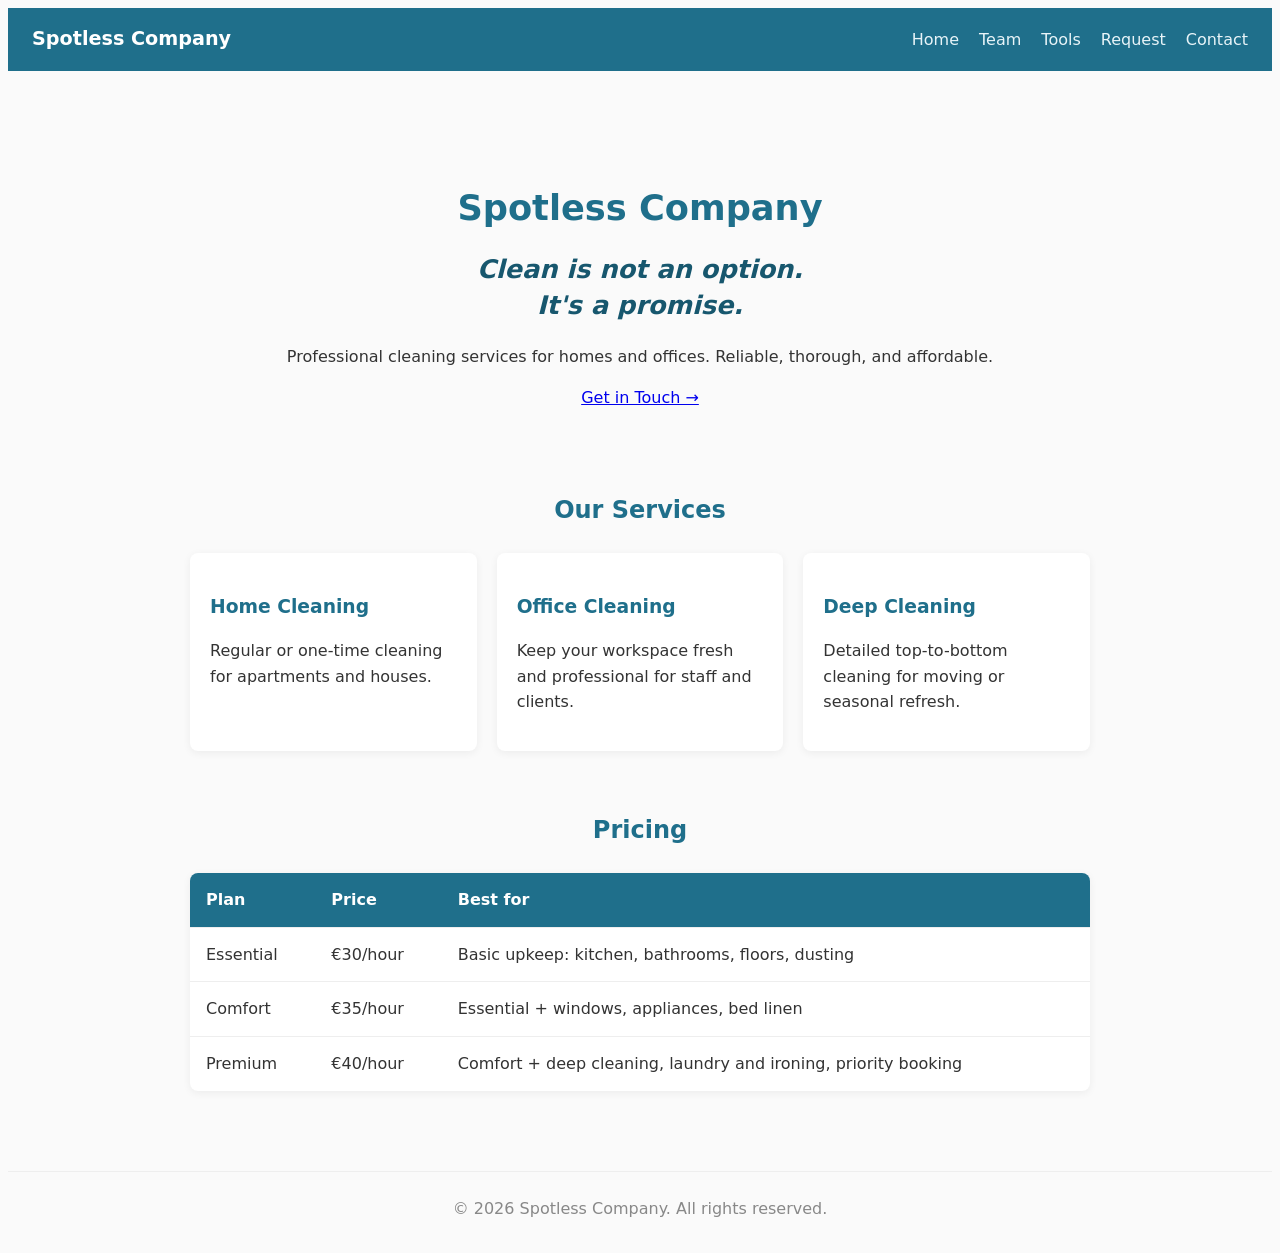
<file: index.html>
<!DOCTYPE html>
<html lang="en">
<head>
  <meta charset="UTF-8">
  <meta name="viewport" content="width=device-width, initial-scale=1.0">
  <title>Spotless Company - Home</title>
  <link rel="stylesheet" href="style.css">
</head>
<body>
  <nav>
    <a class="brand" href="index.html">Spotless Company</a>
    <div class="links">
      <a href="index.html">Home</a>
      <a href="team.html">Team</a>
      <a href="tools.html">Tools</a>
      <a href="request.html">Request</a>
      <a href="contact.html">Contact</a>
    </div>
  </nav>

  <main>
    <section class="hero">
      <h1>Spotless Company</h1>
      <p class="slogan">Clean is not an option.<br>It's a promise.</p>
      <p>Professional cleaning services for homes and offices. Reliable, thorough, and affordable.</p>
      <a href="contact.html" class="btn">Get in Touch →</a>
    </section>

    <section class="services">
      <h2>Our Services</h2>
      <div class="cards">
        <div class="card">
          <h3>Home Cleaning</h3>
          <p>Regular or one-time cleaning for apartments and houses.</p>
        </div>
        <div class="card">
          <h3>Office Cleaning</h3>
          <p>Keep your workspace fresh and professional for staff and clients.</p>
        </div>
        <div class="card">
          <h3>Deep Cleaning</h3>
          <p>Detailed top-to-bottom cleaning for moving or seasonal refresh.</p>
        </div>
      </div>
    </section>

    <section class="pricing">
      <h2>Pricing</h2>
      <div class="table-wrap">
        <table class="price-table">
          <thead>
            <tr>
              <th>Plan</th>
              <th>Price</th>
              <th>Best for</th>
            </tr>
          </thead>
          <tbody>
            <tr>
              <td class="plan-name">Essential</td>
              <td class="price">€30/hour</td>
              <td>Basic upkeep: kitchen, bathrooms, floors, dusting</td>
            </tr>
            <tr>
              <td class="plan-name">Comfort</td>
              <td class="price">€35/hour</td>
              <td>Essential + windows, appliances, bed linen</td>
            </tr>
            <tr>
              <td class="plan-name">Premium</td>
              <td class="price">€40/hour</td>
              <td>Comfort + deep cleaning, laundry and ironing, priority booking</td>
            </tr>
          </tbody>
        </table>
      </div>
    </section>
  </main>

  <footer>© 2026 Spotless Company. All rights reserved.</footer>
</body>
</html>
</file>
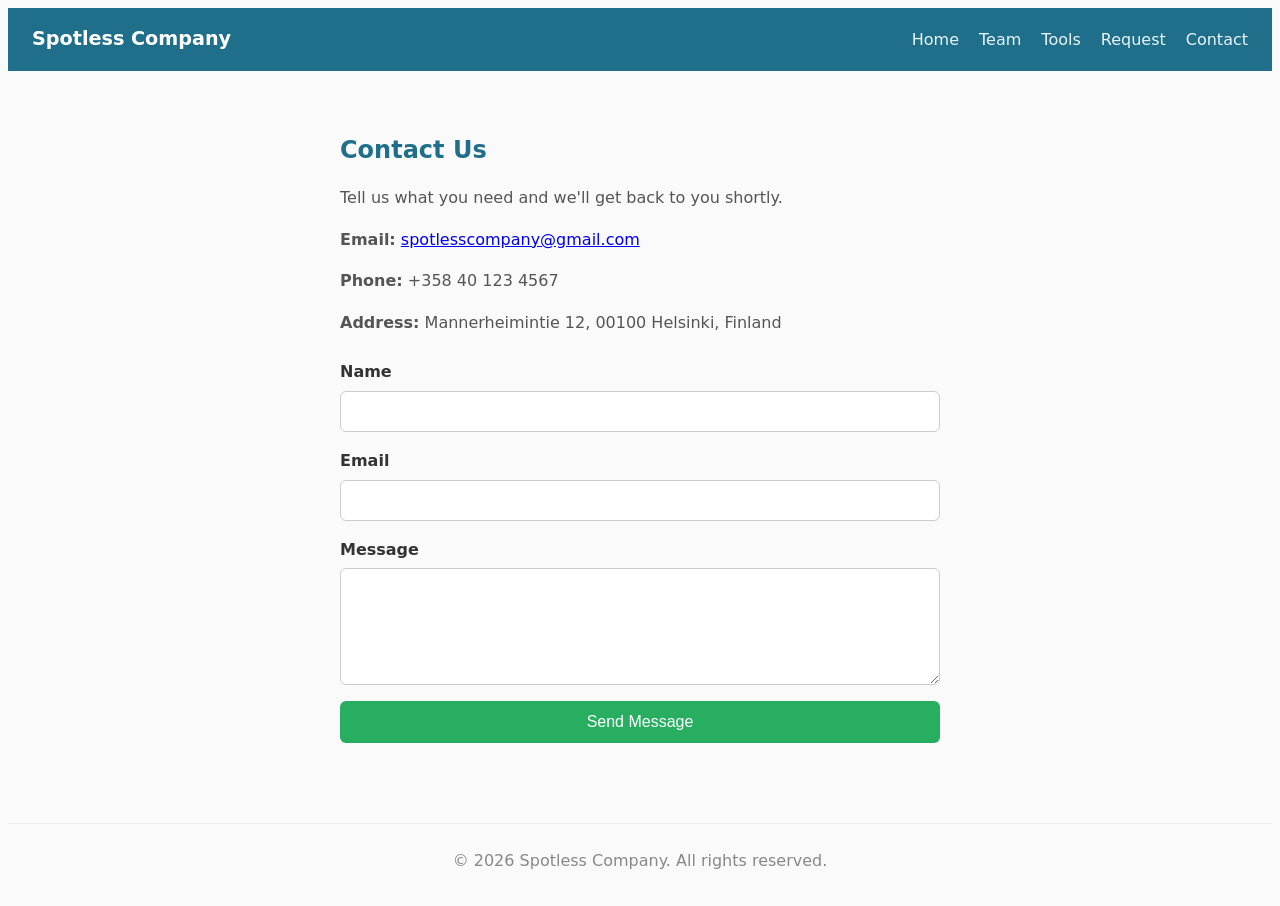
<file: contact.html>
<!DOCTYPE html>
<html lang="en">
<head>
  <meta charset="UTF-8">
  <meta name="viewport" content="width=device-width, initial-scale=1.0">
  <title>Spotless Company - Contact</title>
  <link rel="stylesheet" href="style.css">
</head>
<body>
  <nav>
    <a class="brand" href="index.html">Spotless Company</a>
    <div class="links">
      <a href="index.html">Home</a>
      <a href="team.html">Team</a>
      <a href="tools.html">Tools</a>
      <a href="request.html">Request</a>
      <a href="contact.html">Contact</a>
    </div>
  </nav>

  <main>
    <section class="contact">
      <h1>Contact Us</h1>
      <p>Tell us what you need and we'll get back to you shortly.</p>

      <div class="contact-info">
        <p><strong>Email:</strong> <a href="mailto:spotlesscompany@gmail.com">spotlesscompany@gmail.com</a></p>
        <p><strong>Phone:</strong> +358 40 123 4567</p>
        <p><strong>Address:</strong> Mannerheimintie 12, 00100 Helsinki, Finland</p>
      </div>

      <form action="https://formspree.io/f/你的ID" method="POST">
        <label>Name
          <input type="text" name="name" required>
        </label>
        <label>Email
          <input type="email" name="email" required>
        </label>
        <label>Message
          <textarea name="message" rows="5" required></textarea>
        </label>
        <button type="submit">Send Message</button>
      </form>
    </section>
  </main>

  <footer>© 2026 Spotless Company. All rights reserved.</footer>
</body>
</html>
</file>
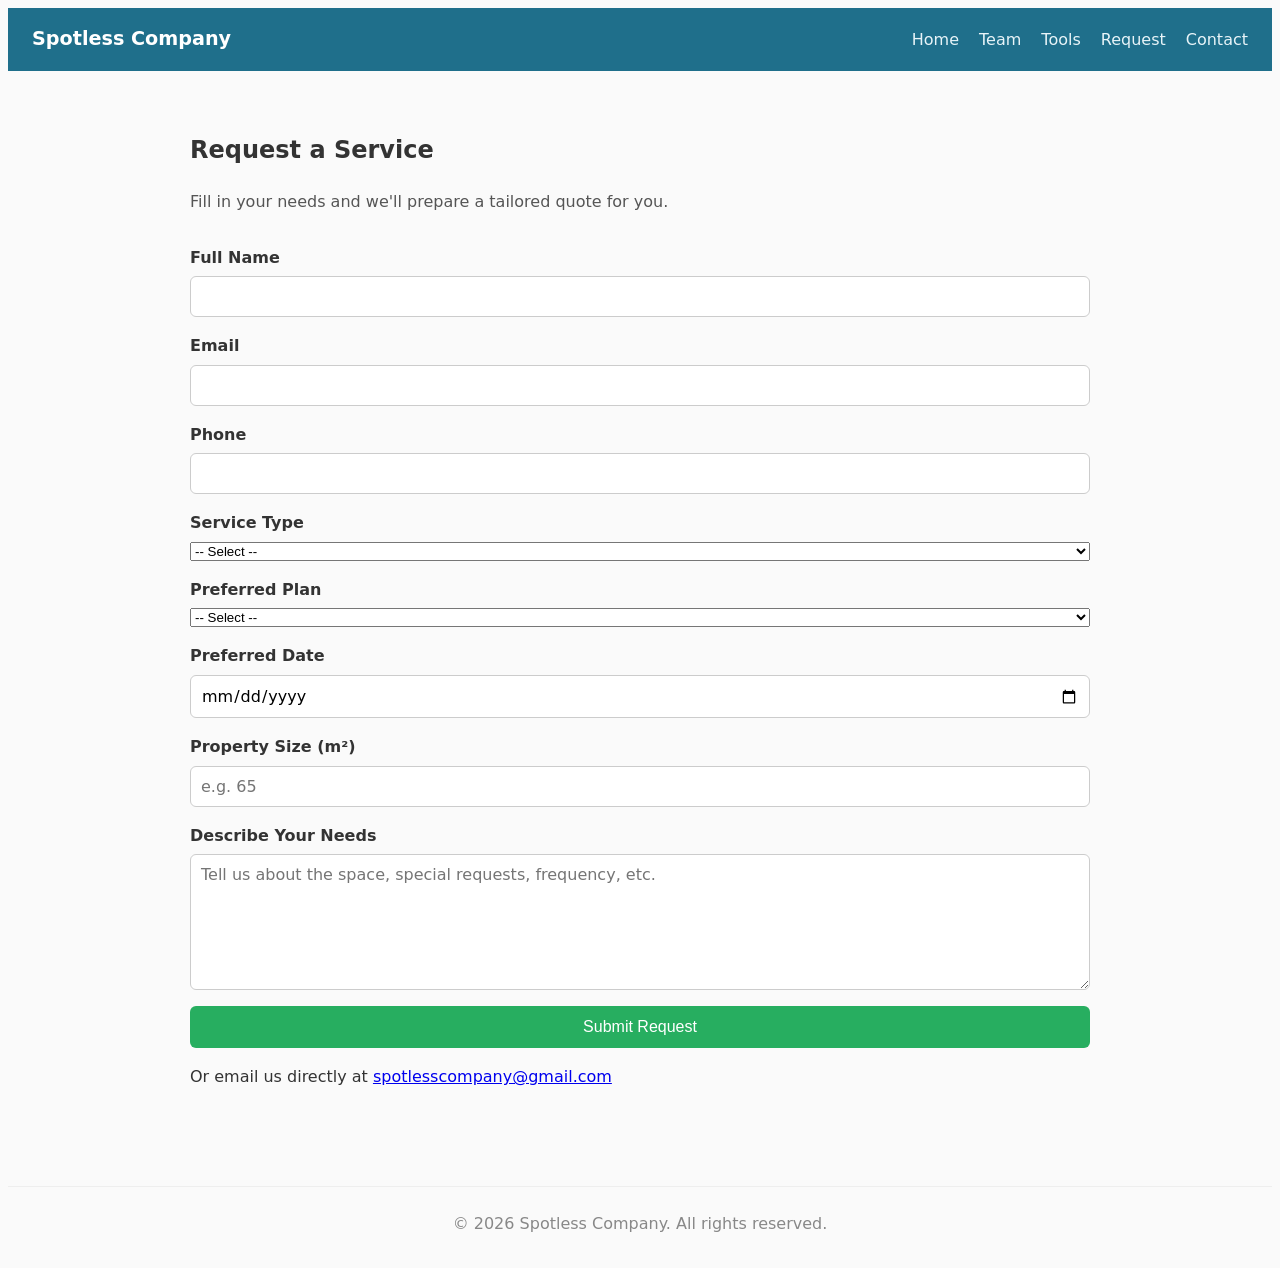
<file: request.html>
<!DOCTYPE html>
<html lang="en">
<head>
  <meta charset="UTF-8">
  <meta name="viewport" content="width=device-width, initial-scale=1.0">
  <title>Spotless Company - Request a Service</title>
  <link rel="stylesheet" href="style.css">
</head>
<body>
  <nav>
    <a class="brand" href="index.html">Spotless Company</a>
    <div class="links">
      <a href="index.html">Home</a>
      <a href="team.html">Team</a>
      <a href="tools.html">Tools</a>
      <a href="request.html">Request</a>
      <a href="contact.html">Contact</a>
    </div>
  </nav>

  <main>
    <section class="request">
      <h1>Request a Service</h1>
      <p class="intro">Fill in your needs and we'll prepare a tailored quote for you.</p>

      <form action="mailto:spotlesscompany@gmail.com" method="POST" enctype="text/plain" class="request-form">
        <label>Full Name
          <input type="text" name="name" required>
        </label>

        <label>Email
          <input type="email" name="email" required>
        </label>

        <label>Phone
          <input type="tel" name="phone">
        </label>

        <label>Service Type
          <select name="service" required>
            <option value="">-- Select --</option>
            <option>Home Cleaning</option>
            <option>Office Cleaning</option>
            <option>Deep Cleaning</option>
            <option>Window Cleaning</option>
            <option>Other</option>
          </select>
        </label>

        <label>Preferred Plan
          <select name="plan">
            <option value="">-- Select --</option>
            <option>Essential (€30/hour)</option>
            <option>Comfort (€35/hour)</option>
            <option>Premium (€40/hour)</option>
          </select>
        </label>

        <label>Preferred Date
          <input type="date" name="date">
        </label>

        <label>Property Size (m²)
          <input type="number" name="size" min="1" placeholder="e.g. 65">
        </label>

        <label>Describe Your Needs
          <textarea name="needs" rows="6" placeholder="Tell us about the space, special requests, frequency, etc." required></textarea>
        </label>

        <button type="submit">Submit Request</button>
      </form>

      <p class="note">Or email us directly at <a href="mailto:spotlesscompany@gmail.com">spotlesscompany@gmail.com</a></p>
    </section>
  </main>

  <footer>© 2026 Spotless Company. All rights reserved.</footer>
</body>
</html>
</file>
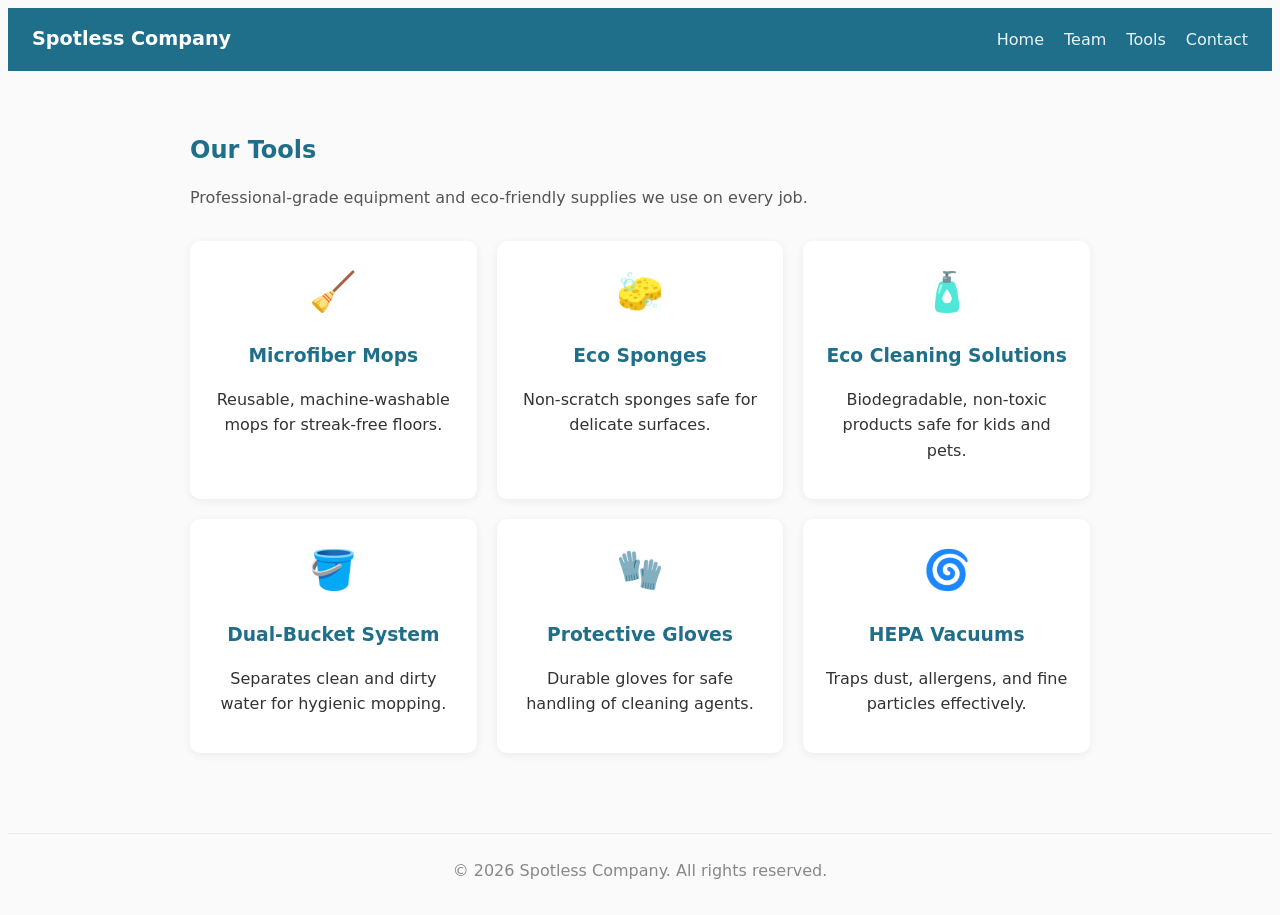
<file: tools.html>
<!DOCTYPE html>
<html lang="en">
<head>
  <meta charset="UTF-8">
  <meta name="viewport" content="width=device-width, initial-scale=1.0">
  <title>Spotless Company - Tools</title>
  <link rel="stylesheet" href="style.css">
</head>
<body>
  <nav>
    <a class="brand" href="index.html">Spotless Company</a>
    <div class="links">
      <a href="index.html">Home</a>
      <a href="team.html">Team</a>
      <a href="tools.html">Tools</a>
      <a href="contact.html">Contact</a>
    </div>
  </nav>

  <main>
    <section class="tools">
      <h1>Our Tools</h1>
      <p class="intro">Professional-grade equipment and eco-friendly supplies we use on every job.</p>

      <div class="tools-grid">
        <div class="tool-card">
          <div class="tool-icon">🧹</div>
          <h3>Microfiber Mops</h3>
          <p>Reusable, machine-washable mops for streak-free floors.</p>
        </div>
        <div class="tool-card">
          <div class="tool-icon">🧽</div>
          <h3>Eco Sponges</h3>
          <p>Non-scratch sponges safe for delicate surfaces.</p>
        </div>
        <div class="tool-card">
          <div class="tool-icon">🧴</div>
          <h3>Eco Cleaning Solutions</h3>
          <p>Biodegradable, non-toxic products safe for kids and pets.</p>
        </div>
        <div class="tool-card">
          <div class="tool-icon">🪣</div>
          <h3>Dual-Bucket System</h3>
          <p>Separates clean and dirty water for hygienic mopping.</p>
        </div>
        <div class="tool-card">
          <div class="tool-icon">🧤</div>
          <h3>Protective Gloves</h3>
          <p>Durable gloves for safe handling of cleaning agents.</p>
        </div>
        <div class="tool-card">
          <div class="tool-icon">🌀</div>
          <h3>HEPA Vacuums</h3>
          <p>Traps dust, allergens, and fine particles effectively.</p>
        </div>
      </div>
    </section>
  </main>

  <footer>© 2026 Spotless Company. All rights reserved.</footer>
</body>
</html>
</file>
<file: style.css>
””* { box-sizing: border-box; margin: 0; padding: 0; }
body { font-family: system-ui, sans-serif; line-height: 1.6; color: #333; background: #fafafa; }

nav {
  display: flex; justify-content: space-between; align-items: center;
  padding: 16px 24px; background: #1f6f8b; flex-wrap: wrap; gap: 10px;
}
nav .brand { color: #fff; font-weight: 700; font-size: 1.2rem; text-decoration: none; }
nav .links { display: flex; gap: 20px; flex-wrap: wrap; }
nav .links a { color: #e8f4f8; text-decoration: none; }
nav .links a:hover { text-decoration: underline; }

main { max-width: 900px; margin: 0 auto; padding: 40px 20px; }

/* Hero */
.hero { text-align: center; padding: 40px 0 20px; }
.hero h1 { font-size: 2.2rem; margin-bottom: 12px; color: #1f6f8b; }
.hero .slogan {
  display: flex;
  flex-direction: column;
  align-items: center;
  justify-content: center;
  font-size: 1.6rem; 
  font-weight: 700; 
  font-style: italic;
  color: #17576e; 
  margin: 16px 0 20px; 
  line-height: 1.4;
}

/* Services */
.services { margin-top: 60px; }
.services h2 { text-align: center; margin-bottom: 24px; color: #1f6f8b; }
.cards { display: flex; gap: 20px; flex-wrap: wrap; }
.card {
  flex: 1 1 240px; background: #fff; padding: 20px;
  border-radius: 8px; box-shadow: 0 2px 8px rgba(0,0,0,0.06);
}
.card h3 { margin-bottom: 8px; color: #1f6f8b; }

/* Pricing table */
.pricing { margin-top: 60px; }
.pricing h2 { text-align: center; margin-bottom: 24px; color: #1f6f8b; }
.price-table {
  width: 100%; border-collapse: collapse; background: #fff;
  border-radius: 8px; overflow: hidden; box-shadow: 0 2px 8px rgba(0,0,0,0.06);
}
.price-table th, .price-table td {
  padding: 14px 16px; text-align: left; border-bottom: 1px solid #eee;
}
.price-table th {
  background: #1f6f8b; color: #fff; font-weight: 600;
}
.price-table tbody tr:last-child td { border-bottom: none; }
.price-table tbody tr:hover { background: #f0f7fa; }

/* Team */
.team h1, .tools h1 { color: #1f6f8b; margin-bottom: 8px; }
.intro { color: #555; margin-bottom: 30px; }
.team-grid { display: flex; gap: 24px; flex-wrap: wrap; }
.team-card {
  flex: 1 1 300px; background: #fff; padding: 24px;
  border-radius: 10px; box-shadow: 0 2px 10px rgba(0,0,0,0.06);
}
.avatar {
  width: 72px; height: 72px; border-radius: 50%;
  background: #1f6f8b; color: #fff; display: flex;
  align-items: center; justify-content: center;
  font-weight: 700; font-size: 1.3rem; margin-bottom: 14px;
}
.team-card h2 { font-size: 1.2rem; color: #17576e; margin-bottom: 4px; }
.team-card .role { font-weight: 600; color: #27ae60; margin-bottom: 10px; }
.certs { display: flex; flex-direction: column; gap: 6px; margin-top: 14px; }
.cert {
  display: inline-block; background: #e8f4f8; color: #17576e;
  padding: 6px 10px; border-radius: 6px; font-size: 0.9rem;
  border-left: 3px solid #27ae60;
}

/* Tools */
.tools-grid { display: grid; grid-template-columns: repeat(auto-fill, minmax(240px, 1fr)); gap: 20px; }
.tool-card {
  background: #fff; padding: 20px; border-radius: 10px;
  box-shadow: 0 2px 10px rgba(0,0,0,0.06); text-align: center;
}
.tool-icon { font-size: 2.4rem; margin-bottom: 10px; }
.tool-card h3 { color: #1f6f8b; margin-bottom: 8px; }

/* Contact */
.contact { max-width: 600px; margin: 0 auto; }
.contact h1 { color: #1f6f8b; margin-bottom: 8px; }
.contact p { color: #555; margin-bottom: 8px; }

form { display: flex; flex-direction: column; gap: 16px; margin-top: 24px; }
label { display: flex; flex-direction: column; gap: 6px; font-weight: 600; }
input, textarea {
  padding: 10px; border: 1px solid #ccc; border-radius: 6px;
  font-size: 16px; font-family: inherit;
}
input:focus, textarea:focus { outline: none; border-color: #1f6f8b; }
button {
  padding: 12px; background: #27ae60; color: #fff;
  border: none; border-radius: 6px; font-size: 16px; cursor: pointer;
}
button:hover { background: #219150; }

footer {
  text-align: center; padding: 24px; color: #888;
  border-top: 1px solid #eee; margin-top: 40px;
}

@media (max-width: 600px) {
  nav { flex-direction: column; align-items: flex-start; }
  main { padding: 24px 16px; }
  .hero h1 { font-size: 1.8rem; }
  .hero .slogan { font-size: 1.2rem; }
  .cards, .team-grid { flex-direction: column; }
  .price-table th, .price-table td { padding: 10px 8px; font-size: 0.9rem; }
}
</file>
